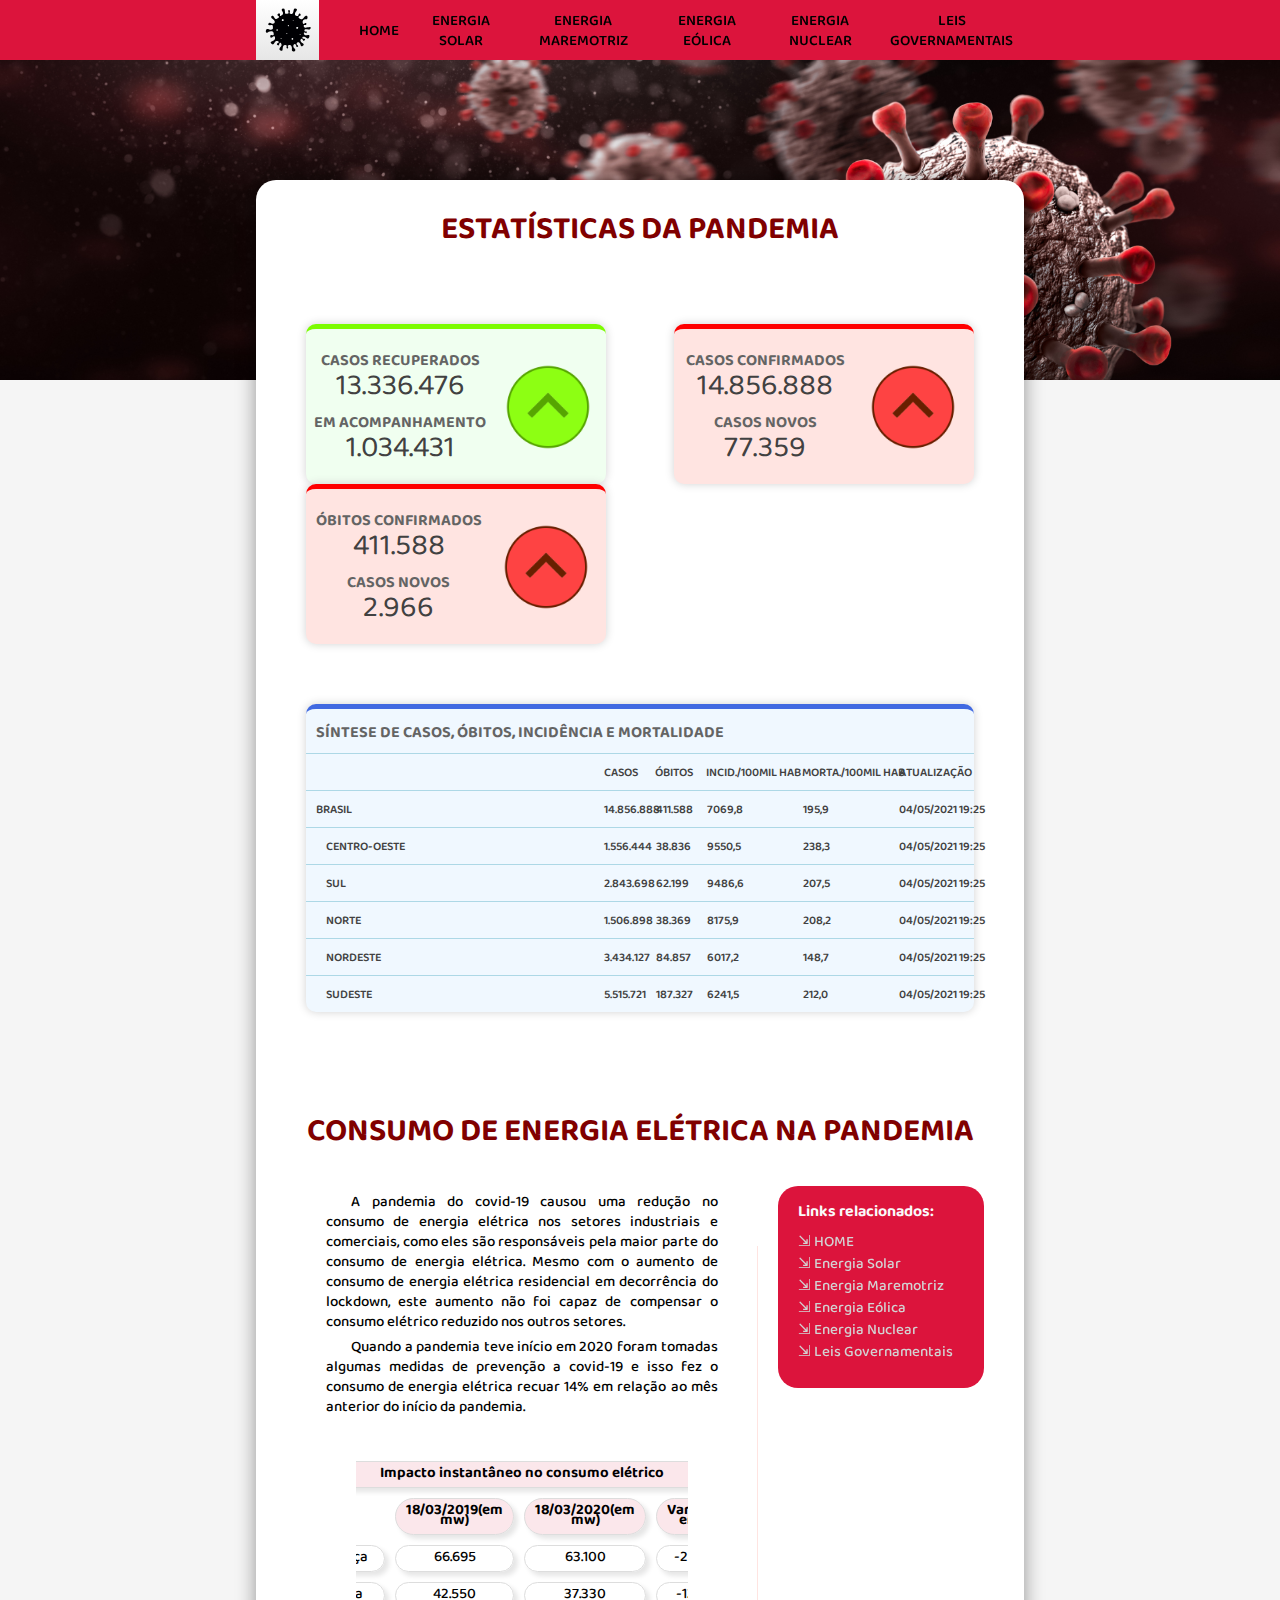
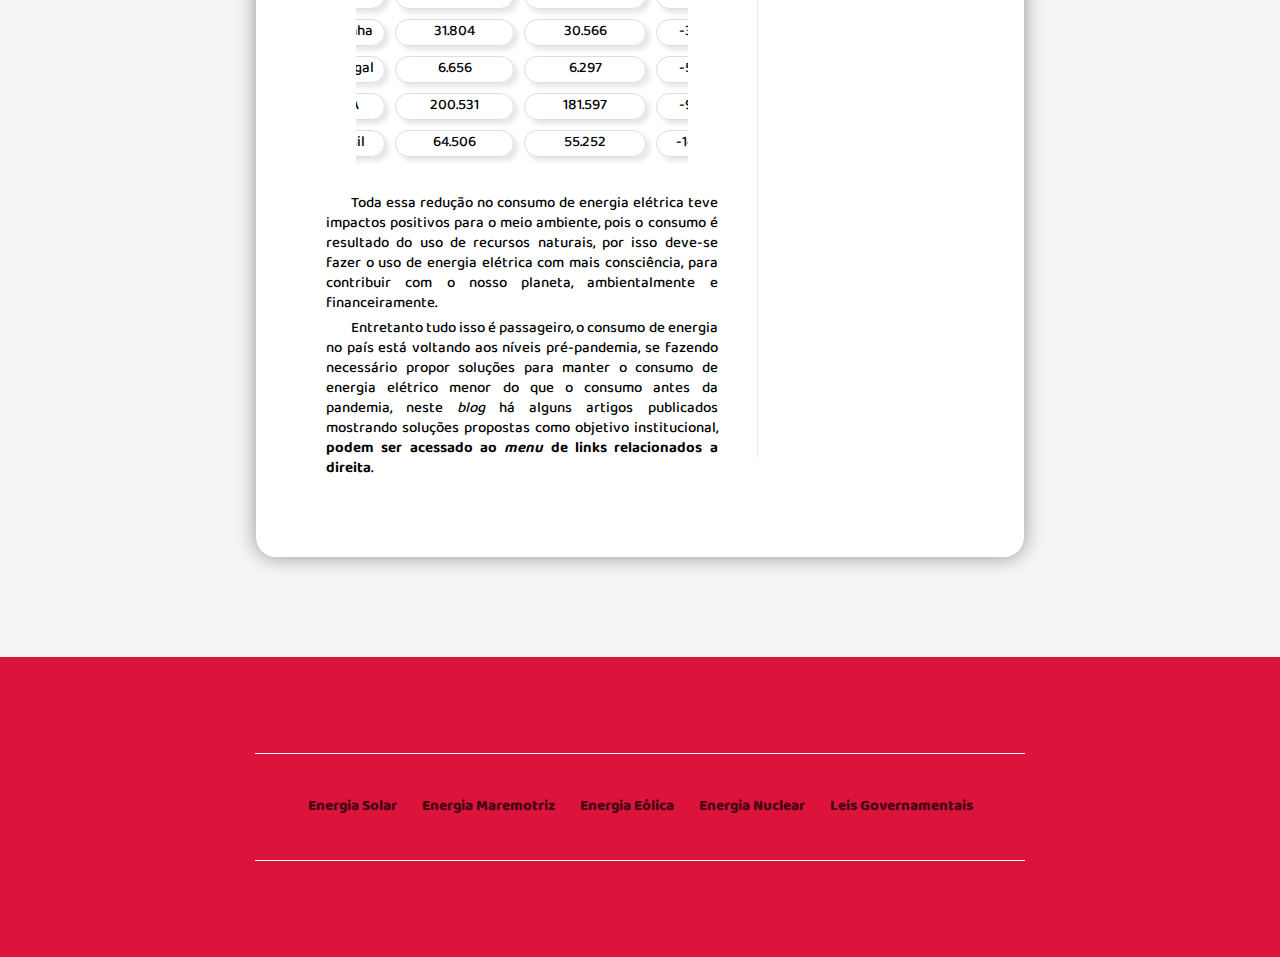
<file: index.html>
<!DOCTYPE html>
<html lang="pt-br">
<head>
	<meta charset="UTF-8">
	<meta name="viewport" content="width=device-width, initial-scale=1.0">
	<link rel="stylesheet" href="css/style.css">
	<title>Impacto Ambiental Na Pandemia</title>
	<style>
	@import url('https://fonts.googleapis.com/css2?family=Baloo+Tammudu+2:wght@400;500;600;700;800&display=swap');
		/* fonte importada do google fonts usando o método @import */
	</style>
</head>
	<body>
		<div class="menu">
			<div class="menu__logo relative"></div>
			<div class="menu__list">
				<ul class="menu__ul">
					<a href="index.html" class="trans">
						<li>
							<p>home</p>
						</li>
					</a>
					<a href="./solar.html" class="trans">
						<li>
							<p>Energia Solar</p>
						</li>
					</a>
					<a href="./maremotriz.html" class="trans">
						<li>
							<p>Energia Maremotriz</p>
						</li>
					</a>
					<a href="./eolica.html" class="trans">
						<li>
							<p>Energia Eólica</p>
						</li>
					</a>
					<a href="./nuclear.html" class="trans">
						<li>
							<p>Energia Nuclear</p>
						</li>
					</a>
					<a href="./leis.html" class="trans">
						<li>
							<p>Leis Governamentais</p>
						</li>
					</a>
				</ul>
			</div>
		</div>

	<div class="barra relative">
		<img src="img/barra_covid.png" alt="Imagem de fundo do site, zoom microscópico do vírus covid 19" class="barra__img relative">
	</div>

	<div class="container relative">
			<!-- TITULO ESTATISTICA -->
			<div class="container__titulo"><h1 style="text-transform: uppercase;">Estatísticas da pandemia </h1></div>

			<div class="container__cards" id="container__cards-1">
				<div class="cards__card card--BordaGreen">
					<div class="card__texto">
						<h3>casos recuperados</h3>
						<p>13.336.476</p>
						<h3>Em acompanhamento</h3>
						<p>1.034.431</p>
					</div>

					<div class="card__seta">
						<img src="img/seta_cima_positiva.png" alt="Seta indicanto aumento positivo">
					</div>
				</div>

				<div class="cards__card card--BordaRed">
					<div class="card__texto">
						<h3>Casos Confirmados</h3>
						<p>14.856.888</p>
						<h3>Casos novos</h3>
						<p>77.359</p>
					</div>

					<div class="card__seta">
						<img src="img/seta_cima_negativa.png" alt="Seta indicando aumento negativo">
					</div>
				</div>

				<div class="cards__card card--BordaRed">
					<div class="card__texto">
						<h3>Óbitos Confirmados</h3>
						<p>411.588</p>
						<h3>Casos novos</h3>
						<p>2.966</p>
					</div>

					<div class="card__seta">
						<img src="img/seta_cima_negativa.png" alt="Seta indicando aumento negativo">
					</div>
				</div>
			</div>

			<div class="container__cards" id="container__cards-2">
				<div class="cards__card card--BordaAzul card--tabela">
					<div class="card__linha">
						<h3>Síntese de casos, óbitos, incidência e mortalidade</h3>
					</div>
					<div class="card__linha">
						<div class="linha__1"></div>
						<div class="linha__2"><p>Casos</p></div>
						<div class="linha__3"><p>óbitos</p></div>
						<div class="linha__4"><p>Incid./100mil hab</p></div>
						<div class="linha__5"><p>Morta./100mil hab</p></div>
						<div class="linha__6"><p>Atualização</p></div>
					</div>
					<div class="card__linha">
						<div class="linha__1"><p>Brasil</p></div>
						<div class="linha__2"><p>14.856.888</p></div>
						<div class="linha__3"><p>411.588</p></div>
						<div class="linha__4"><p>7069,8</p></div>
						<div class="linha__5"><p>195,9</p></div>
						<div class="linha__6"><p>04/05/2021 19:25</p></div>
					</div>
					<div class="card__linha">
						<div class="linha__1"><p>     centro-oeste</p></div>
						<div class="linha__2"><p>1.556.444</p></div>
						<div class="linha__3"><p>38.836</p></div>
						<div class="linha__4"><p>9550,5</p></div>
						<div class="linha__5"><p>238,3</p></div>
						<div class="linha__6"><p>04/05/2021 19:25</p></div>
					</div>
					<div class="card__linha">
						<div class="linha__1"><p>     Sul</p></div>
						<div class="linha__2"><p>2.843.698</p></div>
						<div class="linha__3"><p>62.199</p></div>
						<div class="linha__4"><p>9486,6</p></div>
						<div class="linha__5"><p>207,5</p></div>
						<div class="linha__6"><p>04/05/2021 19:25</p></div>
					</div>
					<div class="card__linha">
						<div class="linha__1"><p>     Norte</p></div>
						<div class="linha__2"><p>1.506.898</p></div>
						<div class="linha__3"><p>38.369</p></div>
						<div class="linha__4"><p>8175,9</p></div>
						<div class="linha__5"><p>208,2</p></div>
						<div class="linha__6"><p>04/05/2021 19:25</p></div>
					</div>
					<div class="card__linha">
						<div class="linha__1"><p>     Nordeste</p></div>
						<div class="linha__2"><p>3.434.127</p></div>
						<div class="linha__3"><p>84.857</p></div>
						<div class="linha__4"><p>6017,2</p></div>
						<div class="linha__5"><p>148,7</p></div>
						<div class="linha__6"><p>04/05/2021 19:25</p></div>
					</div>
					<div class="card__linha">
						<div class="linha__1"><p>     Sudeste</p></div>
						<div class="linha__2"><p>5.515.721</p></div>
						<div class="linha__3"><p>187.327</p></div>
						<div class="linha__4"><p>6241,5</p></div>
						<div class="linha__5"><p>212,0</p></div>
						<div class="linha__6"><p>04/05/2021 19:25</p></div>
					</div>
				</div>
			</div>
			<!-- TITULO CONTEUDO INDEX -->
			<div class="container__titulo"><h1 style="text-transform: uppercase;margin-top: 4rem;">consumo de energia elétrica na pandemia</h1></div>

			<div class="container__conteudo">
					<div class="conteudo__texto relative">
						<p>A pandemia do covid-19 causou uma redução no consumo de energia elétrica nos setores industriais e comerciais, como eles são responsáveis pela maior parte do consumo de energia elétrica. Mesmo com o aumento de consumo de energia elétrica residencial em decorrência do lockdown, este aumento não foi capaz de compensar o consumo elétrico reduzido nos outros setores.  </p>
						<p>Quando a pandemia teve início em 2020 foram tomadas algumas medidas de prevenção a covid-19 e isso fez o consumo de energia elétrica recuar 14% em relação ao mês anterior do início da pandemia.</p>
						<div class="tables">
							<table id="tabela-de-consumo" class="relative">
								<tr>
									<th colspan="4">Impacto instantâneo no consumo elétrico</th>
								</tr>

								<tr><th></th><th>18/03/2019(em mw)</th><th>18/03/2020(em mw)</th><th>Variação em %</th>
								</tr>

								<tr><td>frança</td><td>66.695</td><td>63.100</td><td>-20,4%</td>
								</tr>

								<tr><td>itália</td><td>42.550</td><td>37.330</td><td>-12.3%</td>
								</tr>

								<tr><td>espanha</td><td>31.804</td><td>30.566</td><td>-3.9%</td>
								</tr>

								<tr><td>portugal</td><td>6.656</td><td>6.297</td><td>-5,4%</td>
								</tr>

								<tr>
									<td>EUA</td><td>200.531</td><td>181.597</td><td>-9,4%</td>
								</tr>

								<tr>
									<td>brasil</td><td>64.506</td><td>55.252</td><td>-14,3%</td>
								</tr>

							</table>
						</div>
						<p>Toda essa redução no consumo de energia elétrica teve impactos positivos para o meio ambiente, pois o consumo é resultado do uso de recursos naturais, por isso deve-se fazer o uso de energia elétrica com mais consciência, para contribuir com o nosso planeta, ambientalmente e financeiramente.</p>
						<p>Entretanto tudo isso é passageiro, o consumo de energia no país está voltando aos níveis pré-pandemia, se fazendo necessário propor soluções para manter o consumo de energia elétrico menor do que o consumo antes da pandemia, neste <em>blog</em> há alguns artigos publicados mostrando soluções propostas como objetivo institucional, <strong>podem ser acessado ao <i>menu</i> de links relacionados a direita</strong>.</p>
					</div>

					<!-- LINKS RELACIONADOS -->
				<div class="conteudo__links">
					<h3>Links relacionados:</h3>
					<p><a href="./index.html" class="trans">⇲ HOME</a></p>
					<p><a href="./solar.html" class="trans">⇲ Energia Solar</a></p>
					<p><a href="./maremotriz.html" class="trans">⇲ Energia Maremotriz</a></p>
					<p><a href="./eolica.html" class="trans">⇲ Energia Eólica</a></p>
					<p><a href="./nuclear.html" class="trans">⇲ Energia Nuclear</a></p>
					<p><a href="./leis.html" class="trans">⇲ Leis Governamentais</a></p>
				</div>
			</div>

		</div>

		<div class="footer relative">
			<div class="footer__list">
				<ul class="menu__ul">
					<a href="./solar.html" class="trans relative">
						<li>
							<p>Energia Solar</p>
						</li>
					</a>
					<a href="./maremotriz.html" class="trans relative">
						<li>
							<p>Energia Maremotriz</p>
						</li>
					</a>
					<a href="./eolica.html" class="trans relative">
						<li>
							<p>Energia Eólica</p>
						</li>
					</a>
					<a href="./nuclear.html" class="trans relative">
						<li>
							<p>Energia Nuclear</p>
						</li>
					</a>
					<a href="./leis.html" class="trans relative">
						<li>
							<p>Leis Governamentais</p>
						</li>
					</a>
				</ul>
			</div>
		</div>

	</body>
</html>
</file>
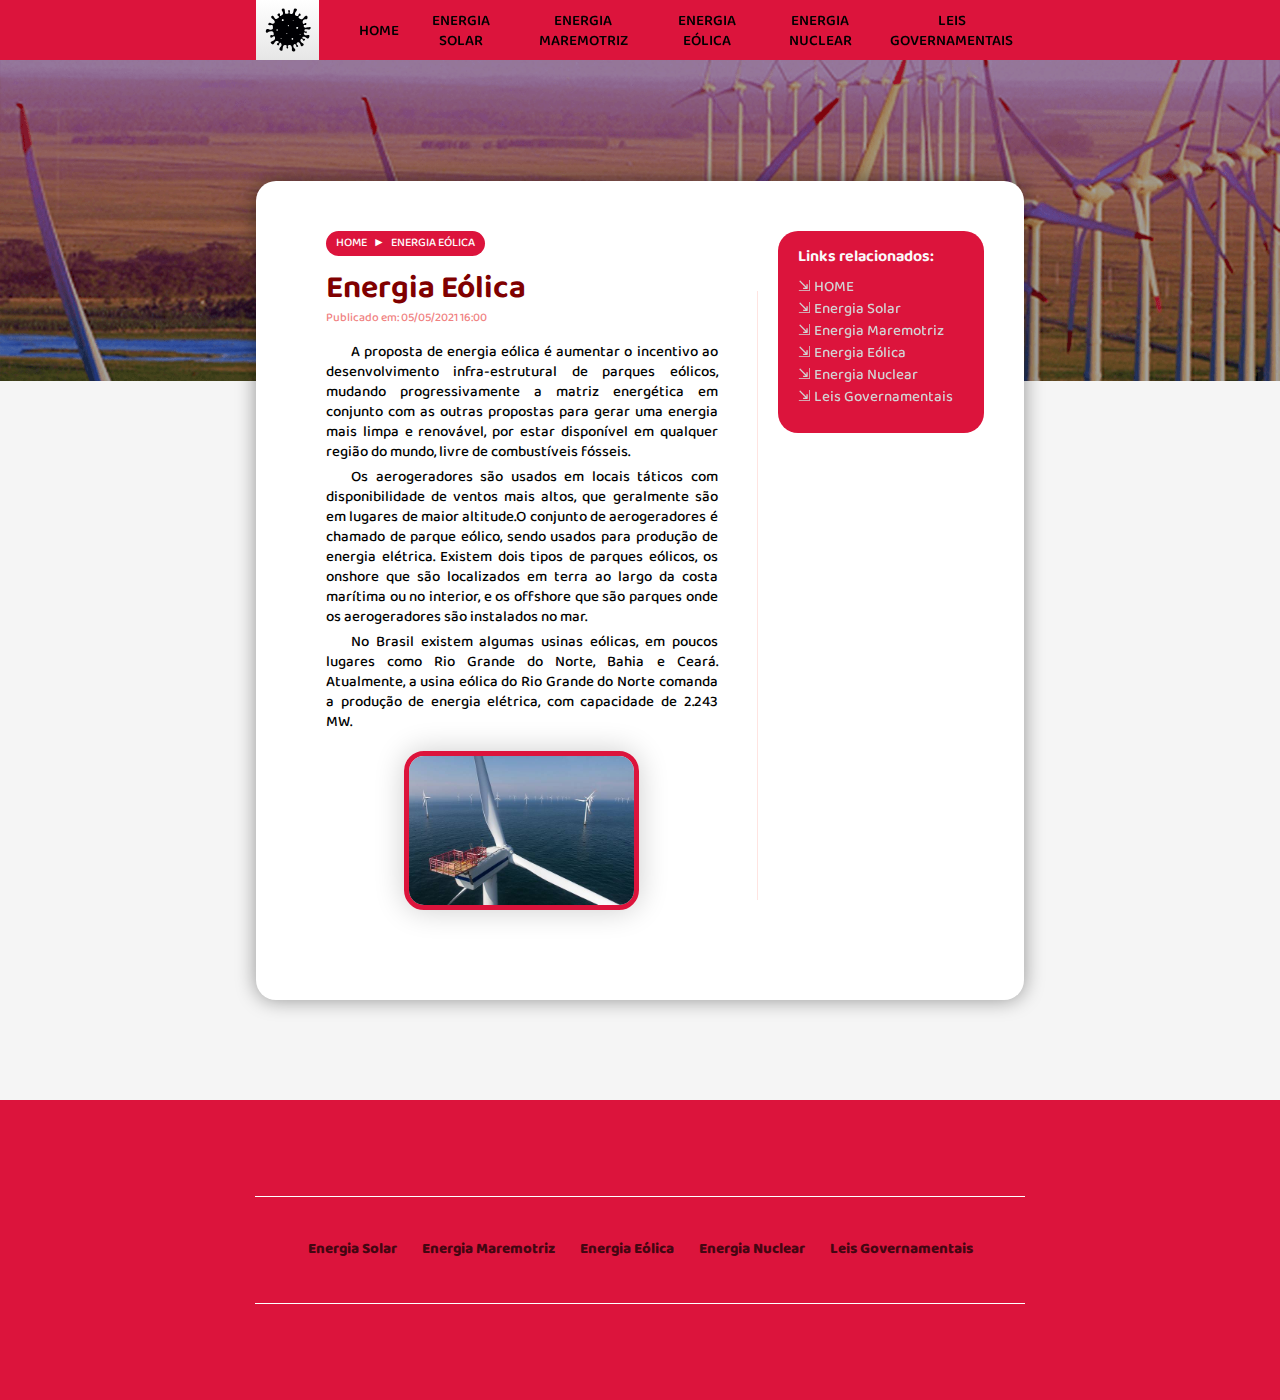
<file: eolica.html>
<!DOCTYPE html>
<html lang="pt-br">
<head>
	<meta charset="UTF-8">
	<meta name="viewport" content="width=device-width, initial-scale=1.0">
	<link rel="stylesheet" href="css/style.css">
	<title>Energia Eólica</title>
	<style>
		@import url('https://fonts.googleapis.com/css2?family=Baloo+Tammudu+2:wght@400;500;600;700;800&display=swap');
		/* fonte importada do google fonts usando o método @import */
	</style>
</head>
	<body>

		<div class="menu">
			<div class="menu__logo relative"></div>
			<div class="menu__list">
				<ul class="menu__ul">

					<a href="./index.html" class="trans">
						<li>
							<p>home</p>
						</li>
					</a>

					<a href="./solar.html" class="trans">
						<li>
							<p>Energia Solar</p>
						</li>
					</a>

					<a href="./maremotriz.html" class="trans">
						<li>
							<p>Energia Maremotriz</p>
						</li>
					</a>

					<a href="./eolica.html" class="trans">
						<li>
							<p>Energia Eólica</p>
						</li>
					</a>

					<a href="./nuclear.html" class="trans">
						<li>
							<p>Energia Nuclear</p>
						</li>
					</a>

					<a href="./leis.html" class="trans">
						<li>
							<p>Leis Governamentais</p>
						</li>
					</a>

				</ul>
			</div>
		</div>

			<div class="barra relative">
				<img src="img/barra_eolica.png" alt="Imagem de fundo do site, demonstrando energia eólica" class="barra__img relative">
			</div>

		<div class="container container--extrapad relative">

			<div class="container__conteudo">

				<div class="conteudo__texto texto--padtop0 relative">

					<div class="texto__breadcrumb relative"><a href="./index.html" class="trans">home</a>   ►   <a href="./solar.html" class="trans">energia eólica<!-- BREADCRUMB --></a></div>

					<div class="container__titulo align-titulo-ext">
						<h1>Energia Eólica</h1><!-- TITULO DO CONTEUDO -->
					</div>

					<div class="texto__publicado relative">Publicado em: 05/05/2021 16:00</div>

						<p>A proposta de energia eólica é aumentar o incentivo ao desenvolvimento infra-estrutural de parques eólicos, mudando progressivamente a matriz energética em conjunto com as outras propostas para gerar uma energia mais limpa e renovável, por estar disponível em qualquer região do mundo, livre de combustíveis fósseis.</p>

						<p>Os aerogeradores são usados em locais táticos com disponibilidade de ventos mais altos, que geralmente são em lugares de maior altitude.O conjunto de aerogeradores é chamado de parque eólico, sendo usados para produção de energia elétrica.  Existem dois tipos de parques eólicos, os onshore que são localizados em terra ao largo da costa marítima ou no interior, e os offshore que são parques onde os aerogeradores são instalados no mar.</p>

						<p>No Brasil existem algumas usinas eólicas, em poucos lugares como Rio Grande do Norte, Bahia e Ceará. Atualmente, a usina eólica do Rio Grande do Norte comanda a produção de energia elétrica, com capacidade de 2.243 MW.</p>

						<div style="display: block;text-align: center;">
							<img src="./img/turbina-eolica.jpg" alt="Imagem de turbinas eólicas" class="imagem-stock">
						</div>
				</div>

				<div class="conteudo__links">
					<h3>Links relacionados:</h3>
					<p><a href="./index.html" class="trans">⇲ HOME</a></p>
					<p><a href="./solar.html" class="trans">⇲ Energia Solar</a></p>
					<p><a href="./maremotriz.html" class="trans">⇲ Energia Maremotriz</a></p>
					<p><a href="./eolica.html" class="trans">⇲ Energia Eólica</a></p>
					<p><a href="./nuclear.html" class="trans">⇲ Energia Nuclear</a></p>
					<p><a href="./leis.html" class="trans">⇲ Leis Governamentais</a></p>
				</div>
			</div>
		</div>

		<div class="footer relative">
			<div class="footer__list">
				<ul class="menu__ul">
					<a href="./solar.html" class="trans relative">
						<li>
							<p>Energia Solar</p>
						</li>
					</a>
					<a href="./maremotriz.html" class="trans relative">
						<li>
							<p>Energia Maremotriz</p>
						</li>
					</a>
					<a href="./eolica.html" class="trans relative">
						<li>
							<p>Energia Eólica</p>
						</li>
					</a>
					<a href="./nuclear.html" class="trans relative">
						<li>
							<p>Energia Nuclear</p>
						</li>
					</a>
					<a href="./leis.html" class="trans relative">
						<li>
							<p>Leis Governamentais</p>
						</li>
					</a>
				</ul>
			</div>
		</div>

	</body>
</html>
</file>
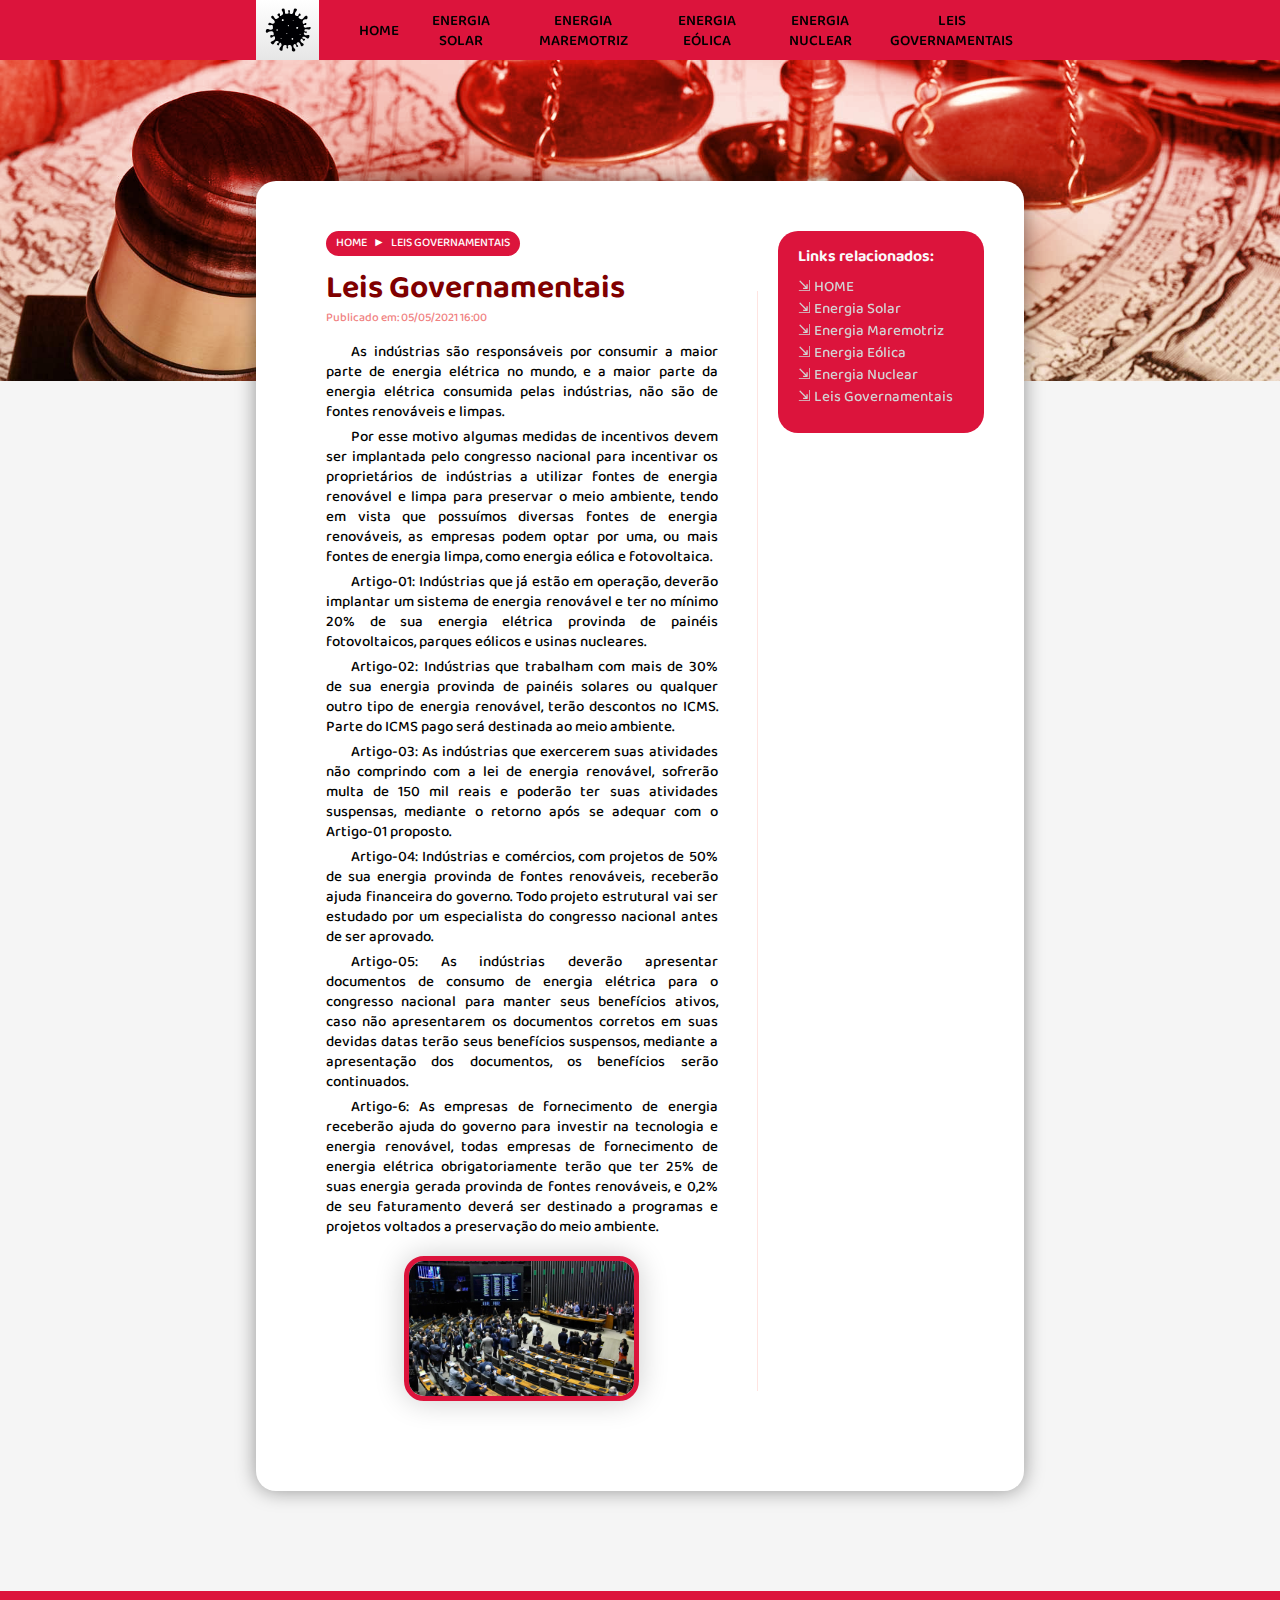
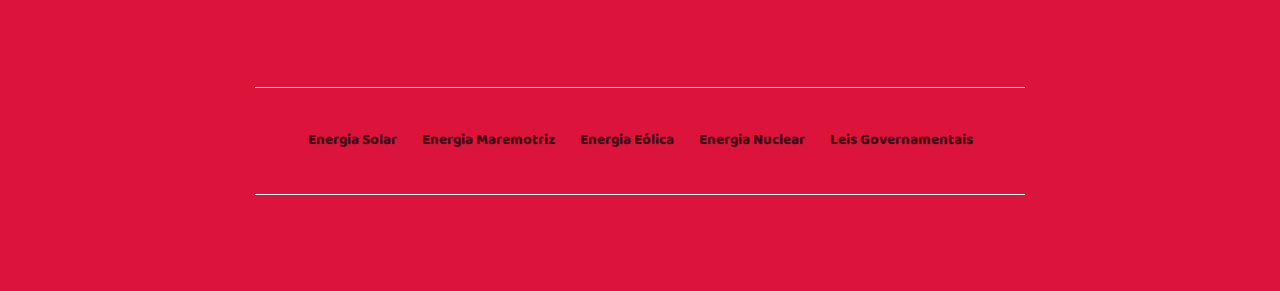
<file: leis.html>
<!DOCTYPE html>
<html lang="pt-br">
<head>
	<meta charset="UTF-8">
	<meta name="viewport" content="width=device-width, initial-scale=1.0">
	<link rel="stylesheet" href="css/style.css">
	<title>Leis Governamentais</title>
	<style>
		@import url('https://fonts.googleapis.com/css2?family=Baloo+Tammudu+2:wght@400;500;600;700;800&display=swap');
		/* fonte importada do google fonts usando o método @import */
	</style>
</head>
	<body>

		<div class="menu">
			<div class="menu__logo relative"></div>
			<div class="menu__list">
				<ul class="menu__ul">

					<a href="./index.html" class="trans">
						<li>
							<p>home</p>
						</li>
					</a>

					<a href="./solar.html" class="trans">
						<li>
							<p>Energia Solar</p>
						</li>
					</a>

					<a href="./maremotriz.html" class="trans">
						<li>
							<p>Energia Maremotriz</p>
						</li>
					</a>

					<a href="./eolica.html" class="trans">
						<li>
							<p>Energia Eólica</p>
						</li>
					</a>

					<a href="./nuclear.html" class="trans">
						<li>
							<p>Energia Nuclear</p>
						</li>
					</a>

					<a href="./leis.html" class="trans">
						<li>
							<p>Leis Governamentais</p>
						</li>
					</a>

				</ul>
			</div>
		</div>

			<div class="barra relative">
				<img src="img/leis_barra.png" alt="" class="barra__img relative">
			</div>

		<div class="container container--extrapad relative">

			<div class="container__conteudo">

				<div class="conteudo__texto texto--padtop0 relative">

					<div class="texto__breadcrumb relative"><a href="./index.html" class="trans">home</a>   ►   <a href="./solar.html" class="trans">leis governamentais<!-- BREADCRUMB --></a></div>

					<div class="container__titulo align-titulo-ext">
						<h1>Leis Governamentais</h1><!-- TITULO DO CONTEUDO -->
					</div>

					<div class="texto__publicado relative">Publicado em: 05/05/2021 16:00</div>


					<p>As indústrias são responsáveis por consumir a maior parte de energia elétrica no mundo, e a maior parte da energia elétrica consumida pelas indústrias, não são de fontes renováveis e limpas.</p>

					<p>Por esse motivo algumas medidas de incentivos devem ser implantada pelo congresso nacional para incentivar os proprietários de indústrias a utilizar fontes de energia renovável e limpa para preservar o meio ambiente, tendo em vista que possuímos diversas fontes de energia renováveis, as empresas podem optar por uma, ou mais fontes de energia limpa, como energia eólica e fotovoltaica.</p>

					<p>Artigo-01: Indústrias que já estão em operação, deverão implantar um sistema de energia renovável e ter no mínimo 20% de sua energia elétrica provinda de painéis fotovoltaicos, parques eólicos e usinas nucleares.</p>

					<p>Artigo-02: Indústrias que trabalham com mais de 30% de sua energia provinda de painéis solares ou qualquer outro tipo de energia renovável, terão descontos no ICMS. Parte do ICMS pago será  destinada ao meio ambiente.</p>

					<p>Artigo-03: As indústrias que exercerem suas atividades não comprindo com a lei de energia renovável, sofrerão multa de 150 mil reais e poderão ter suas atividades suspensas, mediante o retorno após se adequar com o Artigo-01 proposto.</p>

					<p>Artigo-04: Indústrias e comércios, com projetos de  50% de sua energia provinda de fontes renováveis, receberão ajuda financeira do governo. Todo projeto estrutural vai ser estudado por um especialista do congresso nacional antes de ser aprovado.</p>

					<p>Artigo-05: As indústrias deverão apresentar documentos de consumo de energia elétrica para o congresso nacional para manter seus benefícios ativos, caso não apresentarem os documentos corretos em suas devidas datas terão seus benefícios suspensos, mediante a apresentação dos documentos, os benefícios serão continuados.</p>

					<p>Artigo-6: As empresas de fornecimento de energia receberão ajuda do governo para investir na tecnologia e energia renovável, todas empresas de fornecimento de energia elétrica obrigatoriamente terão que ter 25% de suas energia gerada provinda de fontes renováveis, e 0,2% de seu faturamento deverá ser destinado a programas e projetos voltados a preservação do meio ambiente.</p>


						<div style="display: block;text-align: center;">
							<img src="./img/congresso-nacional.jpeg" alt="" class="imagem-stock">
						</div>
				</div>

				<div class="conteudo__links">
					<h3>Links relacionados:</h3>
					<p><a href="./index.html" class="trans">⇲ HOME</a></p>
					<p><a href="./solar.html" class="trans">⇲ Energia Solar</a></p>
					<p><a href="./maremotriz.html" class="trans">⇲ Energia Maremotriz</a></p>
					<p><a href="./eolica.html" class="trans">⇲ Energia Eólica</a></p>
					<p><a href="./nuclear.html" class="trans">⇲ Energia Nuclear</a></p>
					<p><a href="./leis.html" class="trans">⇲ Leis Governamentais</a></p>
				</div>
			</div>
		</div>

		<div class="footer relative">
			<div class="footer__list">
				<ul class="menu__ul">
					<a href="./solar.html" class="trans relative">
						<li>
							<p>Energia Solar</p>
						</li>
					</a>
					<a href="./maremotriz.html" class="trans relative">
						<li>
							<p>Energia Maremotriz</p>
						</li>
					</a>
					<a href="./eolica.html" class="trans relative">
						<li>
							<p>Energia Eólica</p>
						</li>
					</a>
					<a href="./nuclear.html" class="trans relative">
						<li>
							<p>Energia Nuclear</p>
						</li>
					</a>
					<a href="./leis.html" class="trans relative">
						<li>
							<p>Leis Governamentais</p>
						</li>
					</a>
				</ul>
			</div>
		</div>

	</body>
</html>
</file>
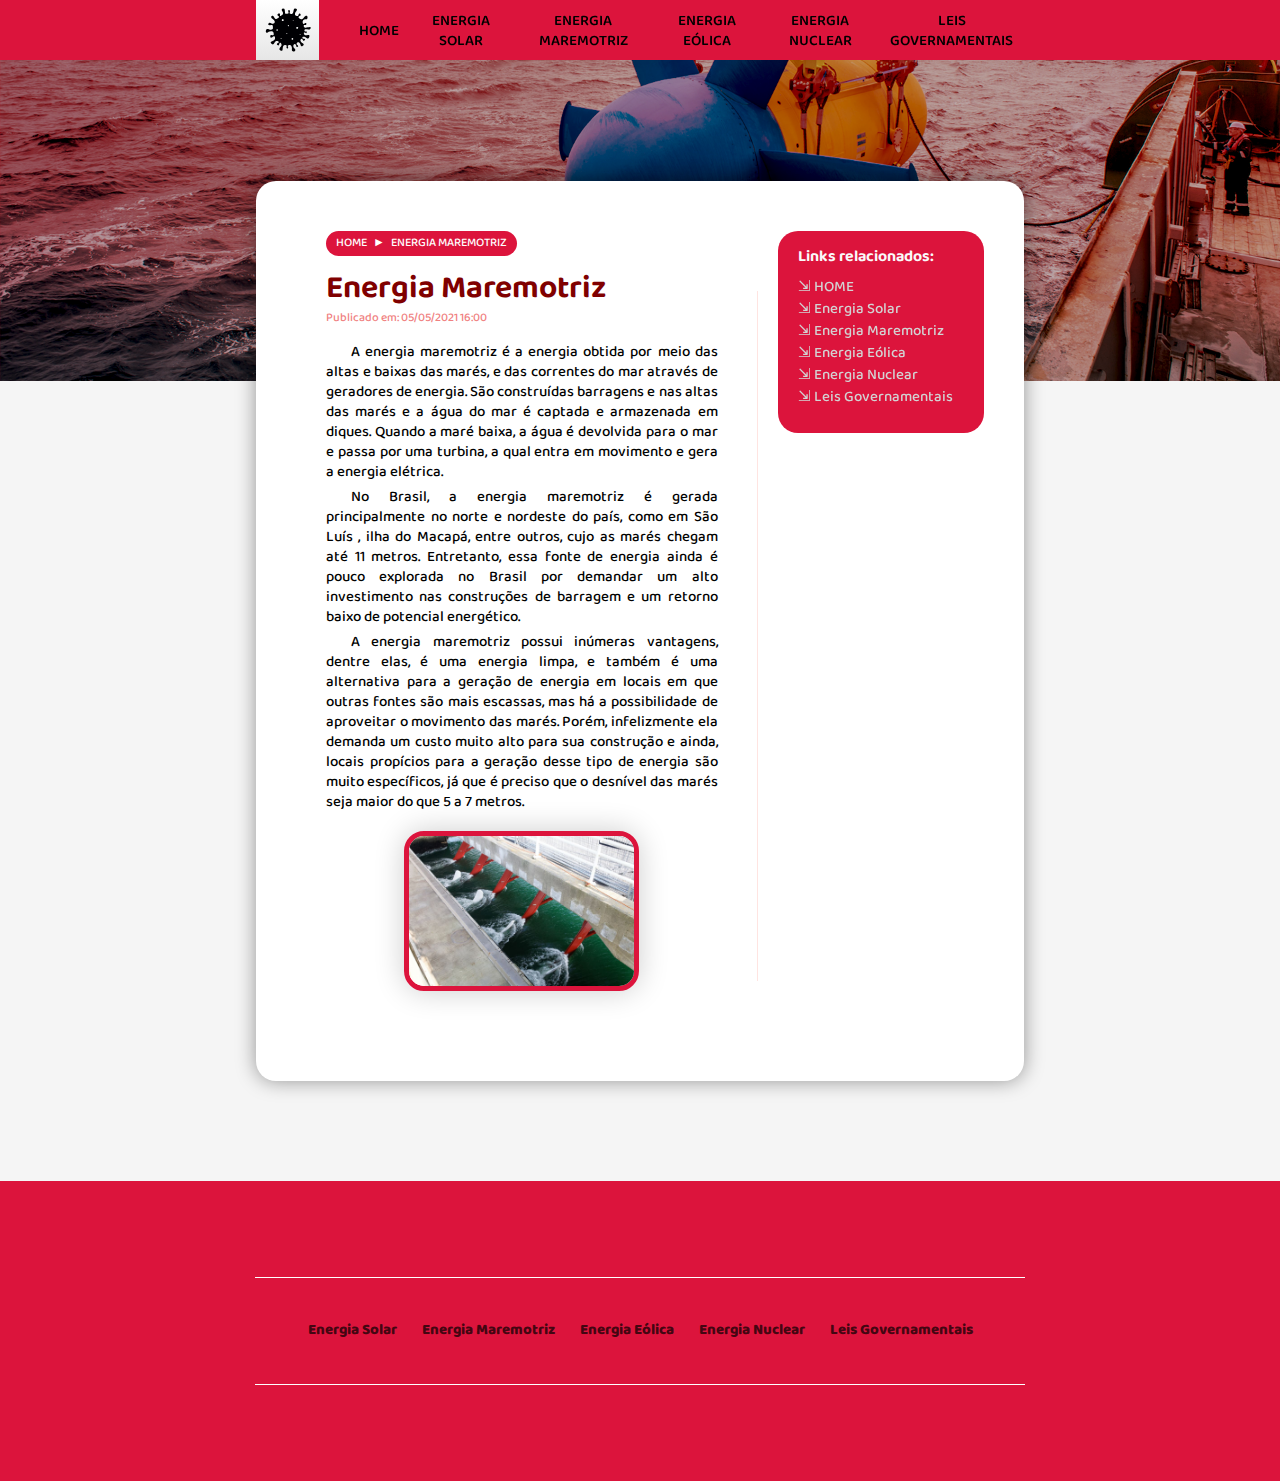
<file: maremotriz.html>
<!DOCTYPE html>
<html lang="pt-br">
<head>
	<meta charset="UTF-8">
	<meta name="viewport" content="width=device-width, initial-scale=1.0">
	<link rel="stylesheet" href="css/style.css">
	<title>Energia Maremotriz</title>
	<style>
		@import url('https://fonts.googleapis.com/css2?family=Baloo+Tammudu+2:wght@400;500;600;700;800&display=swap');
		/* fonte importada do google fonts usando o método @import */
	</style>
</head>
	<body>

		<div class="menu">
			<div class="menu__logo relative"></div>
			<div class="menu__list">
				<ul class="menu__ul">

					<a href="./index.html" class="trans">
						<li>
							<p>home</p>
						</li>
					</a>

					<a href="./solar.html" class="trans">
						<li>
							<p>Energia Solar</p>
						</li>
					</a>

					<a href="./maremotriz.html" class="trans">
						<li>
							<p>Energia Maremotriz</p>
						</li>
					</a>

					<a href="./eolica.html" class="trans">
						<li>
							<p>Energia Eólica</p>
						</li>
					</a>

					<a href="./nuclear.html" class="trans">
						<li>
							<p>Energia Nuclear</p>
						</li>
					</a>

					<a href="./leis.html" class="trans">
						<li>
							<p>Leis Governamentais</p>
						</li>
					</a>

				</ul>
			</div>
		</div>

			<div class="barra relative">
				<img src="img/barra_maremotriz.png" alt="" class="barra__img relative">
			</div>

		<div class="container container--extrapad relative">

			<div class="container__conteudo">

				<div class="conteudo__texto texto--padtop0 relative">

					<div class="texto__breadcrumb relative"><a href="./index.html" class="trans">home</a>   ►   <a href="./solar.html" class="trans">energia maremotriz<!-- BREADCRUMB --></a></div>

					<div class="container__titulo align-titulo-ext">
						<h1>Energia Maremotriz</h1><!-- TITULO DO CONTEUDO -->
					</div>

					<div class="texto__publicado relative">Publicado em: 05/05/2021 16:00</div>


						<p>A energia maremotriz é a energia obtida por meio das altas e baixas das marés, e das correntes do mar através de geradores de energia. São construídas barragens e nas altas das marés e a água do mar é captada e armazenada em diques. Quando a maré baixa, a água é devolvida para o mar e passa por uma turbina, a qual entra em movimento e gera a energia elétrica.</p>

						<p>No Brasil, a energia maremotriz é gerada principalmente no norte e nordeste do país, como em São Luís , ilha do Macapá, entre outros, cujo as marés chegam até 11 metros. Entretanto, essa fonte de energia ainda é pouco explorada no Brasil por demandar um alto investimento nas construções de barragem e um retorno baixo de potencial energético.</p>

						<p>A energia maremotriz possui inúmeras vantagens, dentre elas, é uma energia limpa, e também é uma alternativa para a geração de energia em locais em que outras fontes são mais escassas, mas há a possibilidade de aproveitar o movimento das marés. Porém, infelizmente ela demanda um custo muito alto para sua construção e ainda, locais propícios para a geração desse tipo de energia são muito específicos, já que é preciso que o desnível das marés seja maior do que 5 a 7 metros.</p>


						<div style="display: block;text-align: center;">
							<img src="./img/turbinas-maremotriz.jpg" alt="" class="imagem-stock">
						</div>

				</div>

				<div class="conteudo__links">
					<h3>Links relacionados:</h3>
					<p><a href="./index.html" class="trans">⇲ HOME</a></p>
					<p><a href="./solar.html" class="trans">⇲ Energia Solar</a></p>
					<p><a href="./maremotriz.html" class="trans">⇲ Energia Maremotriz</a></p>
					<p><a href="./eolica.html" class="trans">⇲ Energia Eólica</a></p>
					<p><a href="./nuclear.html" class="trans">⇲ Energia Nuclear</a></p>
					<p><a href="./leis.html" class="trans">⇲ Leis Governamentais</a></p>
				</div>
			</div>
		</div>

		<div class="footer relative">
			<div class="footer__list">
				<ul class="menu__ul">
					<a href="./solar.html" class="trans relative">
						<li>
							<p>Energia Solar</p>
						</li>
					</a>
					<a href="./maremotriz.html" class="trans relative">
						<li>
							<p>Energia Maremotriz</p>
						</li>
					</a>
					<a href="./eolica.html" class="trans relative">
						<li>
							<p>Energia Eólica</p>
						</li>
					</a>
					<a href="./nuclear.html" class="trans relative">
						<li>
							<p>Energia Nuclear</p>
						</li>
					</a>
					<a href="./leis.html" class="trans relative">
						<li>
							<p>Leis Governamentais</p>
						</li>
					</a>
				</ul>
			</div>
		</div>

	</body>
</html>
</file>
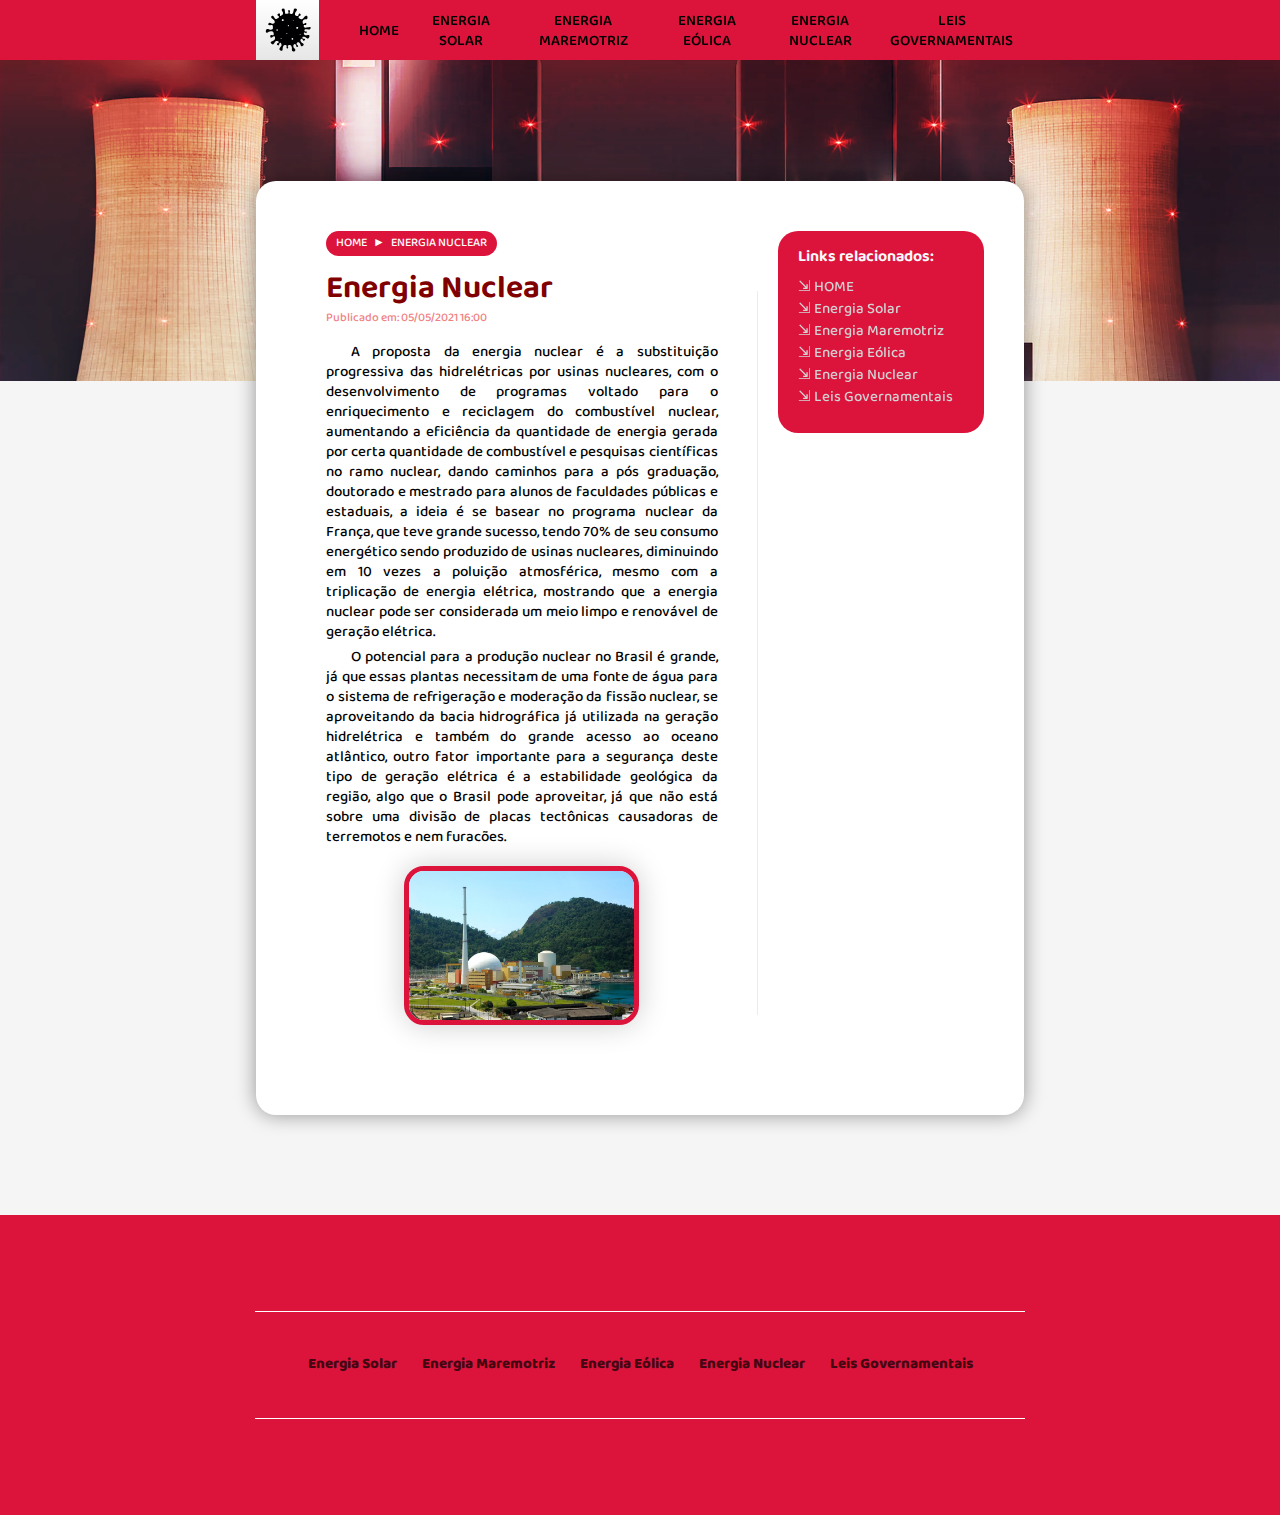
<file: nuclear.html>
<!DOCTYPE html>
<html lang="pt-br">
<head>
	<meta charset="UTF-8">
	<meta name="viewport" content="width=device-width, initial-scale=1.0">
	<link rel="stylesheet" href="css/style.css">
	<title>Energia Nuclear</title>
	<style>
		@import url('https://fonts.googleapis.com/css2?family=Baloo+Tammudu+2:wght@400;500;600;700;800&display=swap');
		/* fonte importada do google fonts usando o método @import */
	</style>
</head>
	<body>

		<div class="menu">
			<div class="menu__logo relative"></div>
			<div class="menu__list">
				<ul class="menu__ul">

					<a href="./index.html" class="trans">
						<li>
							<p>home</p>
						</li>
					</a>

					<a href="./solar.html" class="trans">
						<li>
							<p>Energia Solar</p>
						</li>
					</a>

					<a href="./maremotriz.html" class="trans">
						<li>
							<p>Energia Maremotriz</p>
						</li>
					</a>

					<a href="./eolica.html" class="trans">
						<li>
							<p>Energia Eólica</p>
						</li>
					</a>

					<a href="./nuclear.html" class="trans">
						<li>
							<p>Energia Nuclear</p>
						</li>
					</a>

					<a href="./leis.html" class="trans">
						<li>
							<p>Leis Governamentais</p>
						</li>
					</a>

				</ul>
			</div>
		</div>

			<div class="barra relative">
				<img src="img/barra_nuclear.png" alt="" class="barra__img relative">
			</div>

		<div class="container container--extrapad relative">

			<div class="container__conteudo">

				<div class="conteudo__texto texto--padtop0 relative">

					<div class="texto__breadcrumb relative"><a href="./index.html" class="trans">home</a>   ►   <a href="./solar.html" class="trans">energia nuclear<!-- BREADCRUMB --></a></div>

					<div class="container__titulo align-titulo-ext">
						<h1>Energia Nuclear</h1><!-- TITULO DO CONTEUDO -->
					</div>

					<div class="texto__publicado relative">Publicado em: 05/05/2021 16:00</div>

						<p>A proposta da energia nuclear é a substituição progressiva das hidrelétricas por usinas nucleares, com o desenvolvimento de programas voltado para o enriquecimento e reciclagem do combustível nuclear, aumentando a eficiência da quantidade de energia gerada por certa quantidade de combustível e pesquisas científicas no ramo nuclear, dando caminhos para a pós graduação, doutorado e mestrado para alunos de faculdades públicas e estaduais, a ideia é se basear no programa nuclear da França, que teve grande sucesso, tendo 70% de seu consumo energético sendo produzido de usinas nucleares, diminuindo em 10 vezes a poluição atmosférica, mesmo com a triplicação de energia elétrica, mostrando que a energia nuclear pode ser considerada um meio limpo e renovável de geração elétrica.</p>

						<p>O potencial para a produção nuclear no Brasil é grande, já que essas plantas necessitam de uma fonte de água para o sistema de refrigeração e moderação da fissão nuclear, se aproveitando da bacia hidrográfica já utilizada na geração hidrelétrica e também do grande acesso ao oceano atlântico, outro fator importante para a segurança deste tipo de geração elétrica é a estabilidade geológica da região, algo que o Brasil pode aproveitar, já que não está sobre uma divisão de placas tectônicas causadoras de terremotos e nem furacões. </p>

						<div style="display: block;text-align: center;">
							<img src="./img/usina-nuclear.jpg" alt="" class="imagem-stock">
						</div>

				</div>

				<div class="conteudo__links">
					<h3>Links relacionados:</h3>
					<p><a href="./index.html" class="trans">⇲ HOME</a></p>
					<p><a href="./solar.html" class="trans">⇲ Energia Solar</a></p>
					<p><a href="./maremotriz.html" class="trans">⇲ Energia Maremotriz</a></p>
					<p><a href="./eolica.html" class="trans">⇲ Energia Eólica</a></p>
					<p><a href="./nuclear.html" class="trans">⇲ Energia Nuclear</a></p>
					<p><a href="./leis.html" class="trans">⇲ Leis Governamentais</a></p>
				</div>
			</div>
		</div>

		<div class="footer relative">
			<div class="footer__list">
				<ul class="menu__ul">
					<a href="./solar.html" class="trans relative">
						<li>
							<p>Energia Solar</p>
						</li>
					</a>
					<a href="./maremotriz.html" class="trans relative">
						<li>
							<p>Energia Maremotriz</p>
						</li>
					</a>
					<a href="./eolica.html" class="trans relative">
						<li>
							<p>Energia Eólica</p>
						</li>
					</a>
					<a href="./nuclear.html" class="trans relative">
						<li>
							<p>Energia Nuclear</p>
						</li>
					</a>
					<a href="./leis.html" class="trans relative">
						<li>
							<p>Leis Governamentais</p>
						</li>
					</a>
				</ul>
			</div>
		</div>

	</body>
</html>
</file>
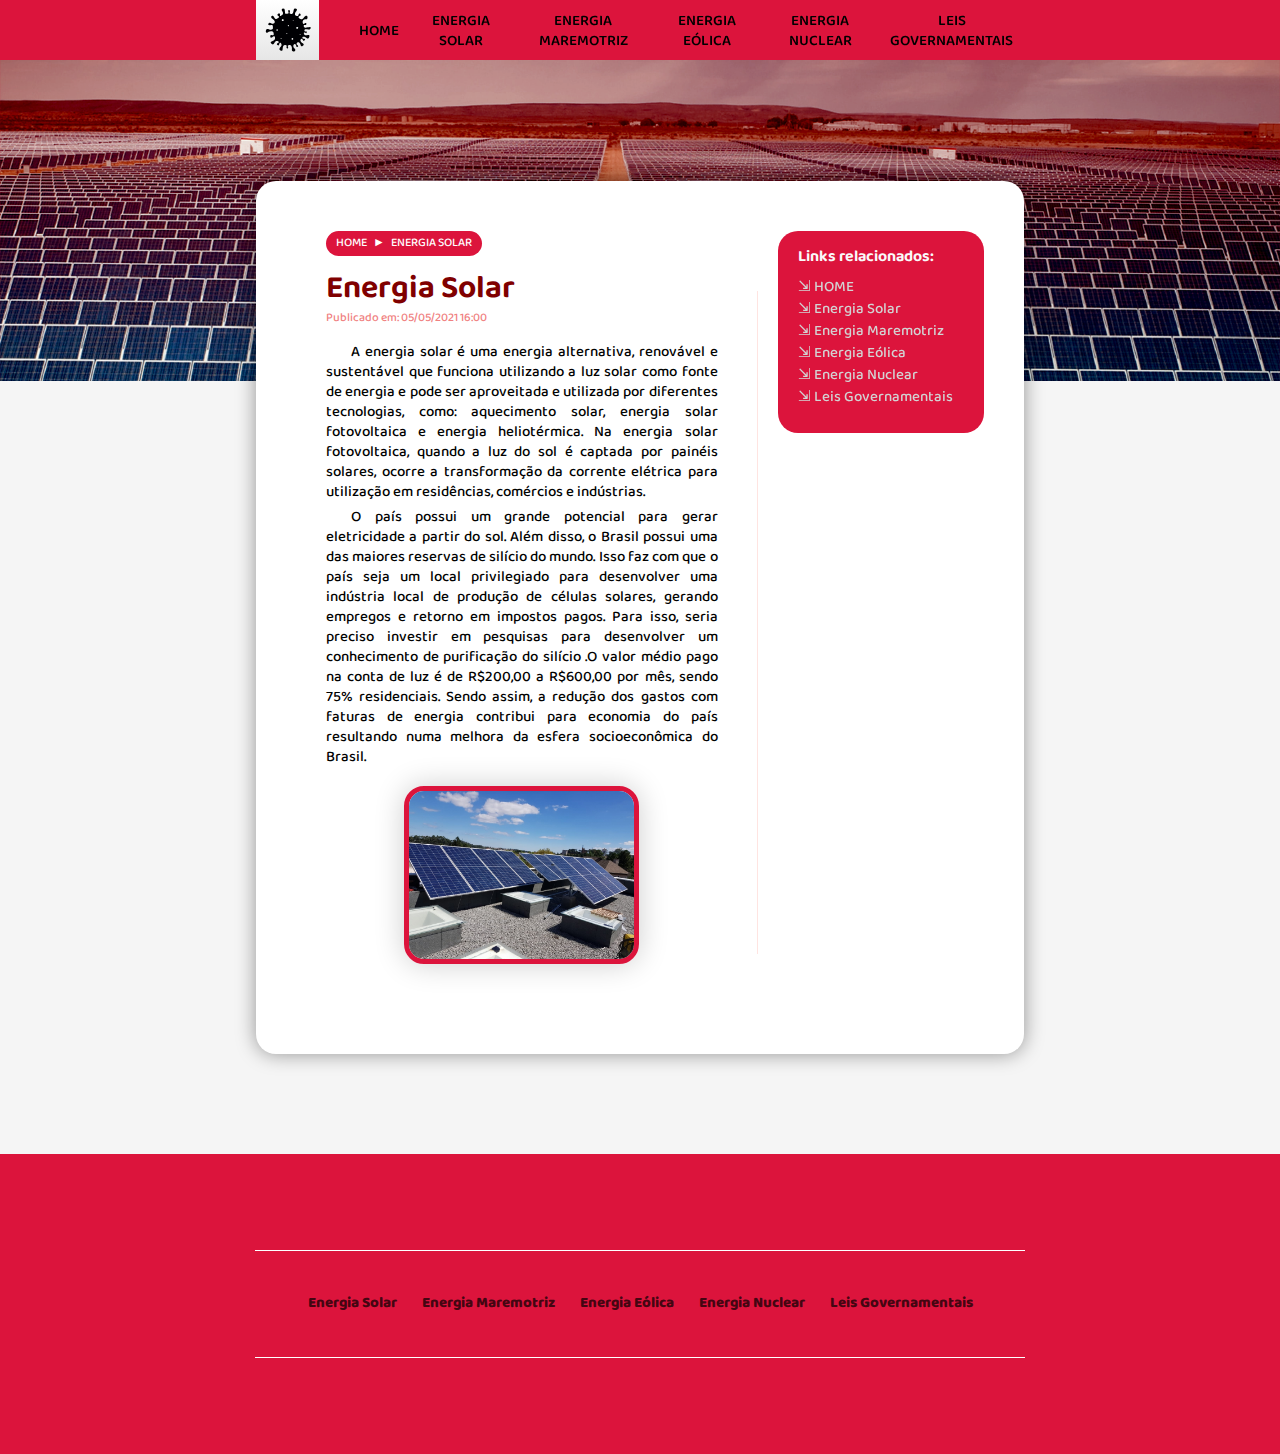
<file: solar.html>
<!DOCTYPE html>
<html lang="pt-br">
<head>
	<meta charset="UTF-8">
	<meta name="viewport" content="width=device-width, initial-scale=1.0">
	<link rel="stylesheet" href="css/style.css">
	<title>Energia Solar</title>
	<style>
		@import url('https://fonts.googleapis.com/css2?family=Baloo+Tammudu+2:wght@400;500;600;700;800&display=swap');
		/* fonte importada do google fonts usando o método @import */
	</style>
</head>
	<body>

		<div class="menu">
			<div class="menu__logo relative"></div>
			<div class="menu__list">
				<ul class="menu__ul">
					<a href="./index.html" class="trans">
						<li>
							<p>home</p>
						</li>
					</a>
					<a href="./solar.html" class="trans">
						<li>
							<p>Energia Solar</p>
						</li>
					</a>
					<a href="./maremotriz.html" class="trans">
						<li>
							<p>Energia Maremotriz</p>
						</li>
					</a>
					<a href="./eolica.html" class="trans">
						<li>
							<p>Energia Eólica</p>
						</li>
					</a>
					<a href="./nuclear.html" class="trans">
						<li>
							<p>Energia Nuclear</p>
						</li>
					</a>
					<a href="./leis.html" class="trans">
						<li>
							<p>Leis Governamentais</p>
						</li>
					</a>
				</ul>
			</div>
		</div>

			<div class="barra relative">
				<img src="img/barra_solar.png" alt="Imagem de fundo do site, demonstração da energia solar" class="barra__img relative">
			</div>

		<div class="container container--extrapad relative">

			<div class="container__conteudo">

				<div class="conteudo__texto texto--padtop0 relative">

					<div class="texto__breadcrumb relative"><a href="./index.html" class="trans">home</a>   ►   <a href="./solar.html" class="trans">energia solar<!-- BREADCRUMB --></a></div>

					<div class="container__titulo align-titulo-ext">
						<h1>Energia Solar</h1><!-- TITULO DO CONTEUDO -->
					</div>

					<div class="texto__publicado relative">Publicado em: 05/05/2021 16:00</div>

						<p>A energia solar é uma energia alternativa, renovável e sustentável que funciona utilizando a luz solar como fonte de energia e pode ser aproveitada e utilizada por diferentes tecnologias, como: aquecimento solar, energia solar fotovoltaica e energia heliotérmica. Na energia solar fotovoltaica, quando a luz do sol é captada por painéis solares, ocorre a transformação da corrente elétrica para utilização em residências, comércios e indústrias.</p>

						<p>O país possui um grande potencial para gerar eletricidade a partir do sol. Além disso, o Brasil possui uma das maiores reservas de silício do mundo. Isso faz com que o país seja um local privilegiado para desenvolver uma indústria local de produção de células solares, gerando empregos e retorno em impostos pagos. Para isso, seria preciso investir em pesquisas para desenvolver um conhecimento de purificação do silício .O valor médio pago na conta de luz é de R$200,00 a R$600,00 por mês, sendo 75% residenciais. Sendo assim, a redução dos gastos com faturas de energia contribui para economia do país resultando numa melhora da esfera socioeconômica do Brasil.</p>

						<div style="display: block;text-align: center;">
							<img src="./img/painel-solar.jpg" alt="Imagem de paineis solares" class="imagem-stock">
						</div>

				</div>

				<div class="conteudo__links">
					<h3>Links relacionados:</h3>
					<p><a href="./index.html" class="trans">⇲ HOME</a></p>
					<p><a href="./solar.html" class="trans">⇲ Energia Solar</a></p>
					<p><a href="./maremotriz.html" class="trans">⇲ Energia Maremotriz</a></p>
					<p><a href="./eolica.html" class="trans">⇲ Energia Eólica</a></p>
					<p><a href="./nuclear.html" class="trans">⇲ Energia Nuclear</a></p>
					<p><a href="./leis.html" class="trans">⇲ Leis Governamentais</a></p>
				</div>
			</div>
		</div>

		<div class="footer relative">
			<div class="footer__list">
				<ul class="menu__ul">
					<a href="./solar.html" class="trans relative">
						<li>
							<p>Energia Solar</p>
						</li>
					</a>
					<a href="./maremotriz.html" class="trans relative">
						<li>
							<p>Energia Maremotriz</p>
						</li>
					</a>
					<a href="./eolica.html" class="trans relative">
						<li>
							<p>Energia Eólica</p>
						</li>
					</a>
					<a href="./nuclear.html" class="trans relative">
						<li>
							<p>Energia Nuclear</p>
						</li>
					</a>
					<a href="./leis.html" class="trans relative">
						<li>
							<p>Leis Governamentais</p>
						</li>
					</a>
				</ul>
			</div>
		</div>

	</body>
</html>
</file>
<file: css/style.css>
h1{
	font-size: 3.2rem;
}
h2{
	font-size: 2.4rem;
}
h3{
	font-size: 1.6rem;
}
p{
	font-size: 1.5rem;
}
span{
	font-size: 1.6rem;
}
/* 🔽 formatando o body 🔽 */

html,
body {
	font-family: 'Baloo Tammudu 2', cursive; /* Fonte importada no head do html */
	margin: 0;
	padding: 0;
	font-size: 10px;
	background-color: whitesmoke;
	text-align: center;
}
/* 🔽 Formatando o tamanho de todos elementos do site para ficar igual o tamanho da borda 🔽 */

*, *::before, *::after {
	box-sizing: border-box;
	margin: 0;
	padding: 0;
}
.clearfix::after{
	content: "";
	clear: both;
	display: table;
}
*::selection{
	color: lightcoral;
}
/* 🔽 Inicio de estilização geral 🔽 */

.trans{
	transition: 200ms ease;
}
.relative{
	position: relative;
}
.align-titulo-ext{
	text-align: start;
	line-height: 6rem;
}


/* ///////////////////////////////////////// */
/* ///🔽 INICIO ESTILIZAÇÃO DO NAVBAR 🔽/// */
/* ///////////////////////////////////////// */

.menu{
	position: fixed;
	display: flex;
	z-index: 999;
	height: 60px;
	width: 100vw;
	background-color: rgba(220, 20, 60, 0.6);
	padding: 0 20%;
}
.menu__logo{
	display: inline-block;
	background: url("../img/IconeCovid.svg") center no-repeat,linear-gradient(0deg, rgba(230,230,230,1) 0%, rgba(255,255,255,1) 100%) center no-repeat;
	background-size: auto 50px,auto 60px;
	width: 75px;
	height: 100%;
	margin-right: 3rem;
}
.menu__list{
	display: flex;
}
.menu__ul{
	list-style: none;
	display: flex;
	flex-flow: row nowrap;
	height: 100%;
}
.menu__list ul li{
	margin: auto 1rem;
	line-height: 2rem;
}
.menu__list ul a{
	display: flex;
	text-decoration: none;
	color: black;
}
.menu__list ul a:hover{
	background-color: white;
}
.menu__list ul li p{
	font-size: 1.5rem;
	font-weight: 600;
	transform: translateY(0.5rem);
	text-transform: uppercase;
}
/* ///////////////////////////////////////// */
/* ////🔼 FIM ESTILIZAÇÃO DO NAVBAR 🔼///// */
/* ///////////////////////////////////////// */

/* ////////////////////////////////////////// */
/* ///🔽 INICIO ESTILIZAÇÃO DO FOOTER 🔽//// */
/* ////////////////////////////////////////// */

.footer{
	height: 300px;
	background-color: crimson;
	margin-top: -100px;
	display: flex;
}
.footer__list{
	margin: auto;
	padding: 4rem;
	border-top: 1px solid white;
	border-bottom: 1px solid white;
}
.footer__list .menu__ul p{
	transform:translateY(0.3rem)
}
.footer__list a{
	text-decoration: none;
	color: rgba(0, 0, 0, 0.7);
	font-weight: 900;
	line-height: 2rem;
	padding: 3px 1rem;
	margin: 0px 0.25rem;
}
.footer__list a:hover{
	color: black;
	background-color: white;
	border-radius: 5px;
}
/* ///////////////////////////////////////// */
/* ////🔼 FIM ESTILIZAÇÃO DO FOOTER 🔼///// */
/* ///////////////////////////////////////// */





/* ///////////////////////////////////////// */
/* ///🔽 INICIO ESTILIZAÇÃO DO CONTAINER 🔽/// */
/* ///////////////////////////////////////// */

.barra{
	z-index: 0;
	padding-top: 60px;
	background-color: crimson;
}
.barra__img{
	position: relative;
	display: block;
	margin: 0;
	padding: 0;
	width: 100%;
	overflow: hidden;
}
.container{
	display: flex;
	flex-flow: column wrap;
	top: -200px;
	padding: 0;
	margin: 0px 20%;
	padding: 2rem 4rem 4em;
	background-color: white;
	border-radius: 2rem;
	box-shadow: 0px 0px 20px rgba(0,0,0,0.4);
}
.container--extrapad{
	padding-top: 4rem;
}
.container__titulo{
	color: maroon;
	margin: 0px auto;
}
.container__cards{
	display: flex;
	flex-flow: row wrap;
	width: 100%;
	padding: 1rem;
	justify-content: space-between;
	margin-top: 4rem;
}
.cards__card{
	display: flex;
	width: 300px;
	height: 160px;
	padding: 1.5rem 0.25rem;
	border-radius: 1rem;
	text-transform: uppercase;
	flex-flow: row nowrap;
	align-items: center;
	justify-content: space-around;
	box-shadow: 0px 0px 10px rgb(210, 210, 210);
}
.cards__card h3{
	display: inline-block;
	line-height: 1.8rem;
	font-weight: 700;
	color:rgb(100, 100, 100);
}
.cards__card p{
	position: relative;
	line-height: 0.8rem;
	font-size: 3rem;
	font-weight: 200;
	color: rgb(65, 65, 65);
	padding-top: 1.4rem;
}
.card__texto h3:last-of-type{
	margin-top: 2rem;
}

.card__seta img{
	display: block;
	margin: auto 0px;
	width: 100px;
	/* opacity: 75%; */
}
.card--BordaGreen{
	border-top: 0.5rem solid lawngreen;
	background-color: honeydew;
}
.card--BordaRed{
	border-top: 0.5rem solid red;
	background-color: mistyrose;
}
.card--BordaAzul{
border-top: 0.5rem solid royalblue;
background-color: aliceblue;
}
.card--tabela{
	width: 100%;
	align-items: flex-start;
	justify-content: flex-start;
	flex-flow: column nowrap;
	padding: 0;
	height: auto;
	margin-bottom: 4rem;
}
.card__linha:last-child{
	border-bottom: none;
}
.card__linha{
	width: 100%;
	padding: 1rem;
	display: flex;
	flex-flow: row nowrap;
	text-align: initial;
	border-bottom: 1px solid lightblue;
	white-space: pre;
}
.card__linha p{
	padding-top: 0.8rem;
	font-size: 1.2rem;
	font-weight: 600;
	line-height: 0.8rem;
}
.card__linha h3{
	padding-top: 1.2rem;
	line-height: 1.2rem;
}
.linha__1{
	width: 45%;
}
.linha__2{
	width: 8%;
}
.linha__3{
	width: 8%;
}
.linha__4{
	width: 15%;
}
.linha__5{
	width: 15%;
}
.linha__6{
	width: 10%;
}
.container__conteudo{
	display: flex;
	flex-flow: row nowrap;
	width: 100%;
	text-align: justify;
	font-weight: 500;
	line-height: 2rem;
	margin-top: 1rem;
}
.conteudo__texto{
	width: 70%;
	padding: 1rem 6rem 3rem 3rem;
}
.conteudo__texto::after{
	position: absolute;
	content: "";
	right: 2rem;
	bottom: 6rem;
	top: 6rem;
	border-right: 1px solid mistyrose;
}
.conteudo__texto p{
	text-indent: 2.5rem;
	margin-bottom: 0.5rem;
}
.texto--padtop0{
	padding-top: 0;
}
.conteudo__links{
	width: 30%;
	height: min-content;
	background-color: crimson;
	border-radius: 2rem;
	padding: 2rem;
	color: rgb(250, 250, 250);
}
.conteudo__links p{
	margin: 0.2rem 0;
}
.conteudo__links h3{
	margin: 0 0 1rem 0;
}
.conteudo__links a{
	display: inline-block;
	text-decoration: none;
	color: lightgray;
	filter: hue-rotate(0deg);
}
.conteudo__links a:hover{
	color: white;
	font-weight: 900;
}
.texto__publicado{
	font-size: 1.2rem;
	top: -1.5rem;
	color: lightcoral;
}
.texto__breadcrumb{
	display: inline-block;
	font-size: 1.2rem;
	text-transform: uppercase;
	white-space: pre;
	color: white;
	border-radius: 999px;
	background-color: crimson;
	padding: 0.5rem 1rem 0 1rem;
	margin-bottom: 1rem;
	pointer-events: none;
	user-select: none;
}
.texto__breadcrumb a{
	text-decoration: none;
	color: inherit;
	pointer-events: all;
}
.texto__breadcrumb a:hover{
	color: tan;
}
.tables{
	display: flex;
	justify-content: center;
	margin: 3rem;
	overflow-x:auto;
}
.imagem-stock{
	margin: 1rem;
	border-radius: 2rem;
	border: 0.5rem solid crimson;
	width: 60%;
	box-shadow: 0px 0px 30px rgba(0, 0, 0, 0.2);
}/* //////////////////////////// */
/* /////////// ID's /////////// */
/* //////////////////////////// */

#tabela-de-consumo{
	font-size: 1.5rem;
	line-height: 1rem;
	empty-cells: hide;
	border-spacing: 1rem;
}#tabela-de-consumo *{
	position: relative;
	text-align: center;
}#tabela-de-consumo th {
	background-color: rgba(220, 20, 60, 0.1);
}#tabela-de-consumo td{
	text-transform: capitalize;
}#tabela-de-consumo td, #tabela-de-consumo th {
	border: 1px solid #ddd;
	padding: 1rem 1rem 0.5rem 1rem;
	border-radius: 9999px;
	box-shadow: 4px 4px 5px rgba(0, 0, 0, 0.1);
}
/* RESPONSIVIDADE MOBILE ABAIXO */
@media (max-width: 1200px) and (-webkit-min-device-pixel-ratio: 1){

	html,
	body {
	font-size: 8px;
	}	.menu{
		position: relative;
		background-color: crimson;
		width: 100vw;
		height: min-content;
	}	.menu *{
		justify-content: center;
	}	.menu__logo{
		display: none;
	}	.menu__ul{
		flex-flow: column wrap;
		background-color: whitesmoke;
		border-radius: 1rem;
		padding: 1rem;
	}	.menu__ul a{
		border-bottom: 1px solid lightgray
	}	.menu__ul a:last-child{
		border-bottom: none
	}	.menu__list{
		margin: 2rem auto;
	}	.container {
		margin: 0px 2%;
		padding: 2rem 1rem 1em;
		top: 10px;
	}	.container__conteudo {
		display: flex;
		flex-flow: column-reverse nowrap;
		width: 100%;
		text-align: justify;
		font-weight: 500;
		line-height: 2rem;
		margin-top: 1rem;
	}	.conteudo__texto {
		padding: 1rem 1rem 3rem 1rem;
		width: 100%;
	}	.conteudo__texto::after {
		display: none;
	}	.conteudo__links {
		width: 50%;
		align-self: center;
		text-align: center;
		background-color: crimson;
		border-radius: 2rem;
		margin: 1rem 2rem 2rem 2rem;
	}	.barra {
		z-index: 0;
		padding-top: 0px;
		background-color: transparent;
	}	.footer{
		margin-top: 5rem;
	}	.card__linha{
		padding: 0.5rem;
	}	#container__cards-1 > div{
		margin: 1rem auto;
	}	#container__cards-2 *{
		font-size: 0.8rem!important;
	}	.linha__1{
		width: 20%;
	}	.linha__2{
		width: 11%;
	}	.linha__3{
		width: 11%;
	}	.linha__4{
		width: 20%;
	}	.linha__5{
		width: 20%;
	}	.linha__6{
		width: 14%;
	}	.tables{
		margin: 1rem 0;
		overflow-x: visible;
	}	#tabela-de-consumo{
		max-width: 90%;
		border-spacing: 0.25rem;
	}	#tabela-de-consumo th, #tabela-de-consumo td{
		padding: 1rem 0.5rem 0rem 0.5rem;
		line-height: 1.5rem;
	}}
</file>
